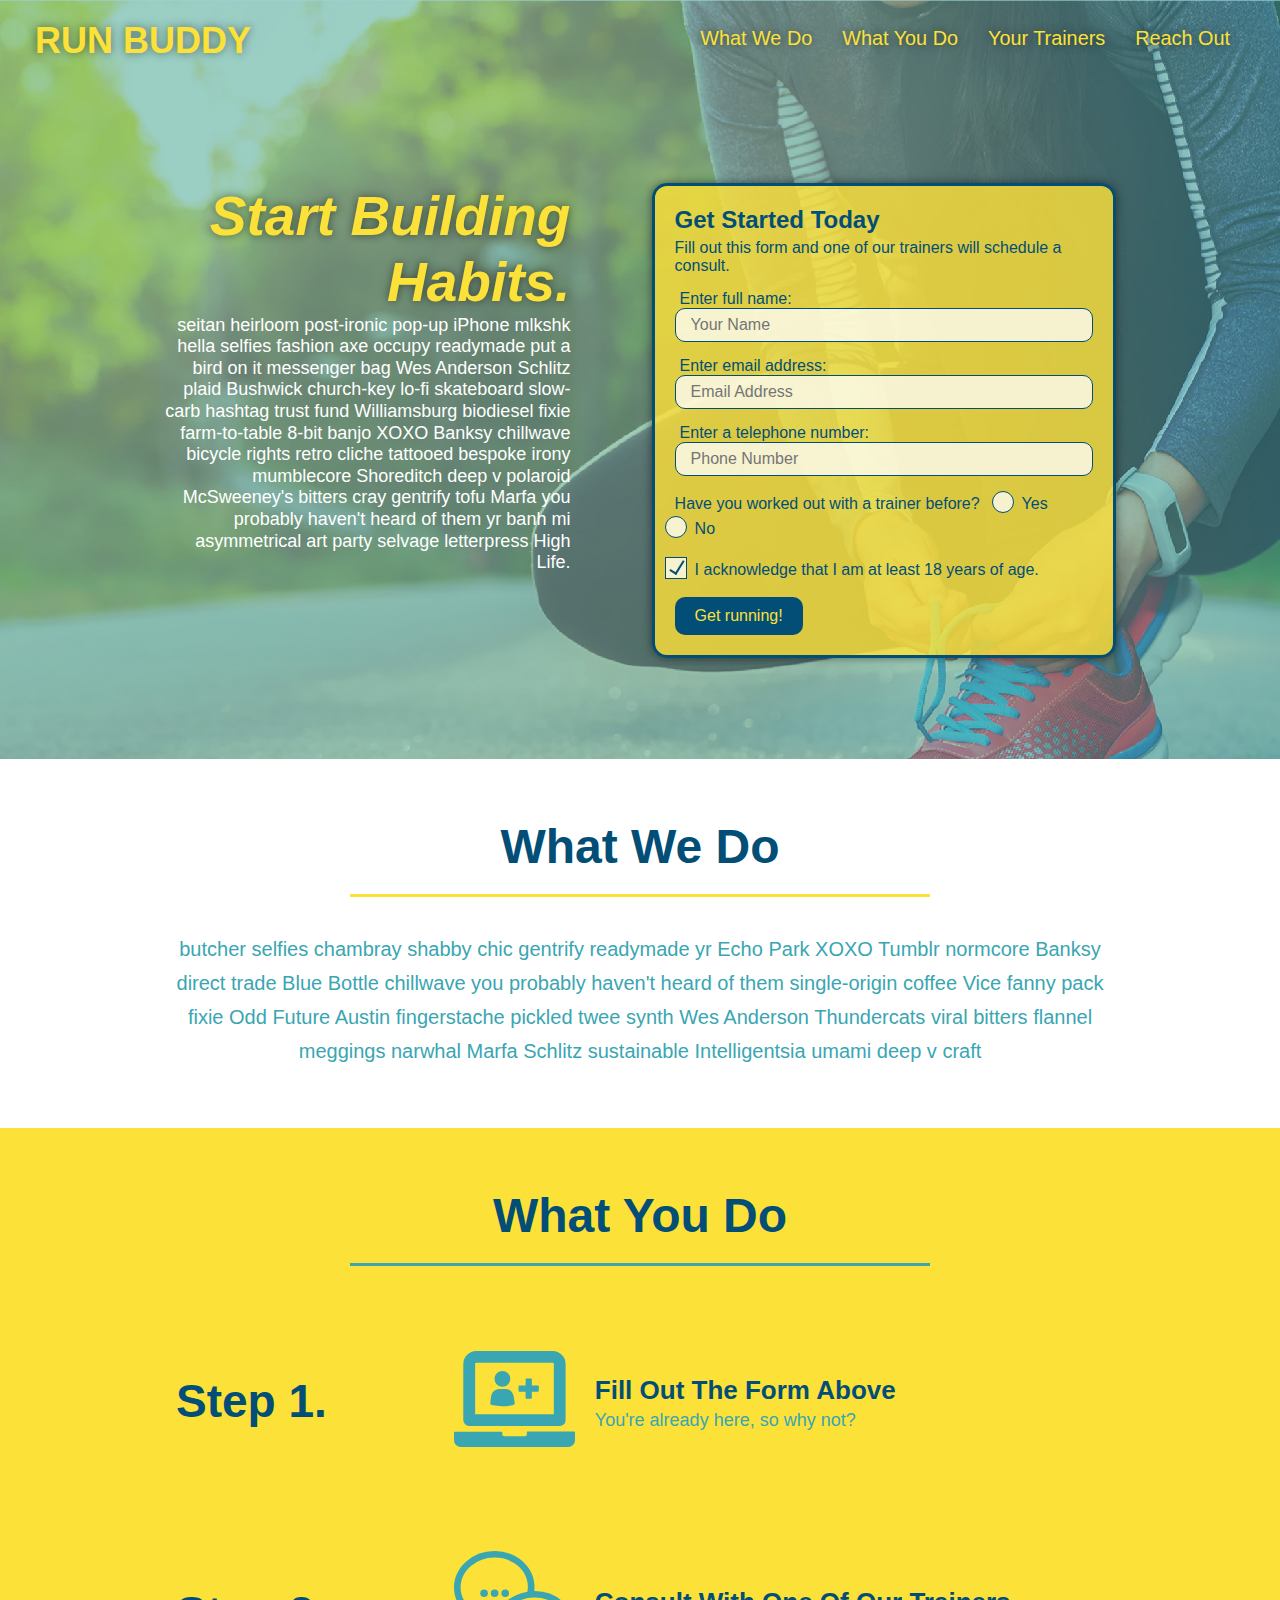
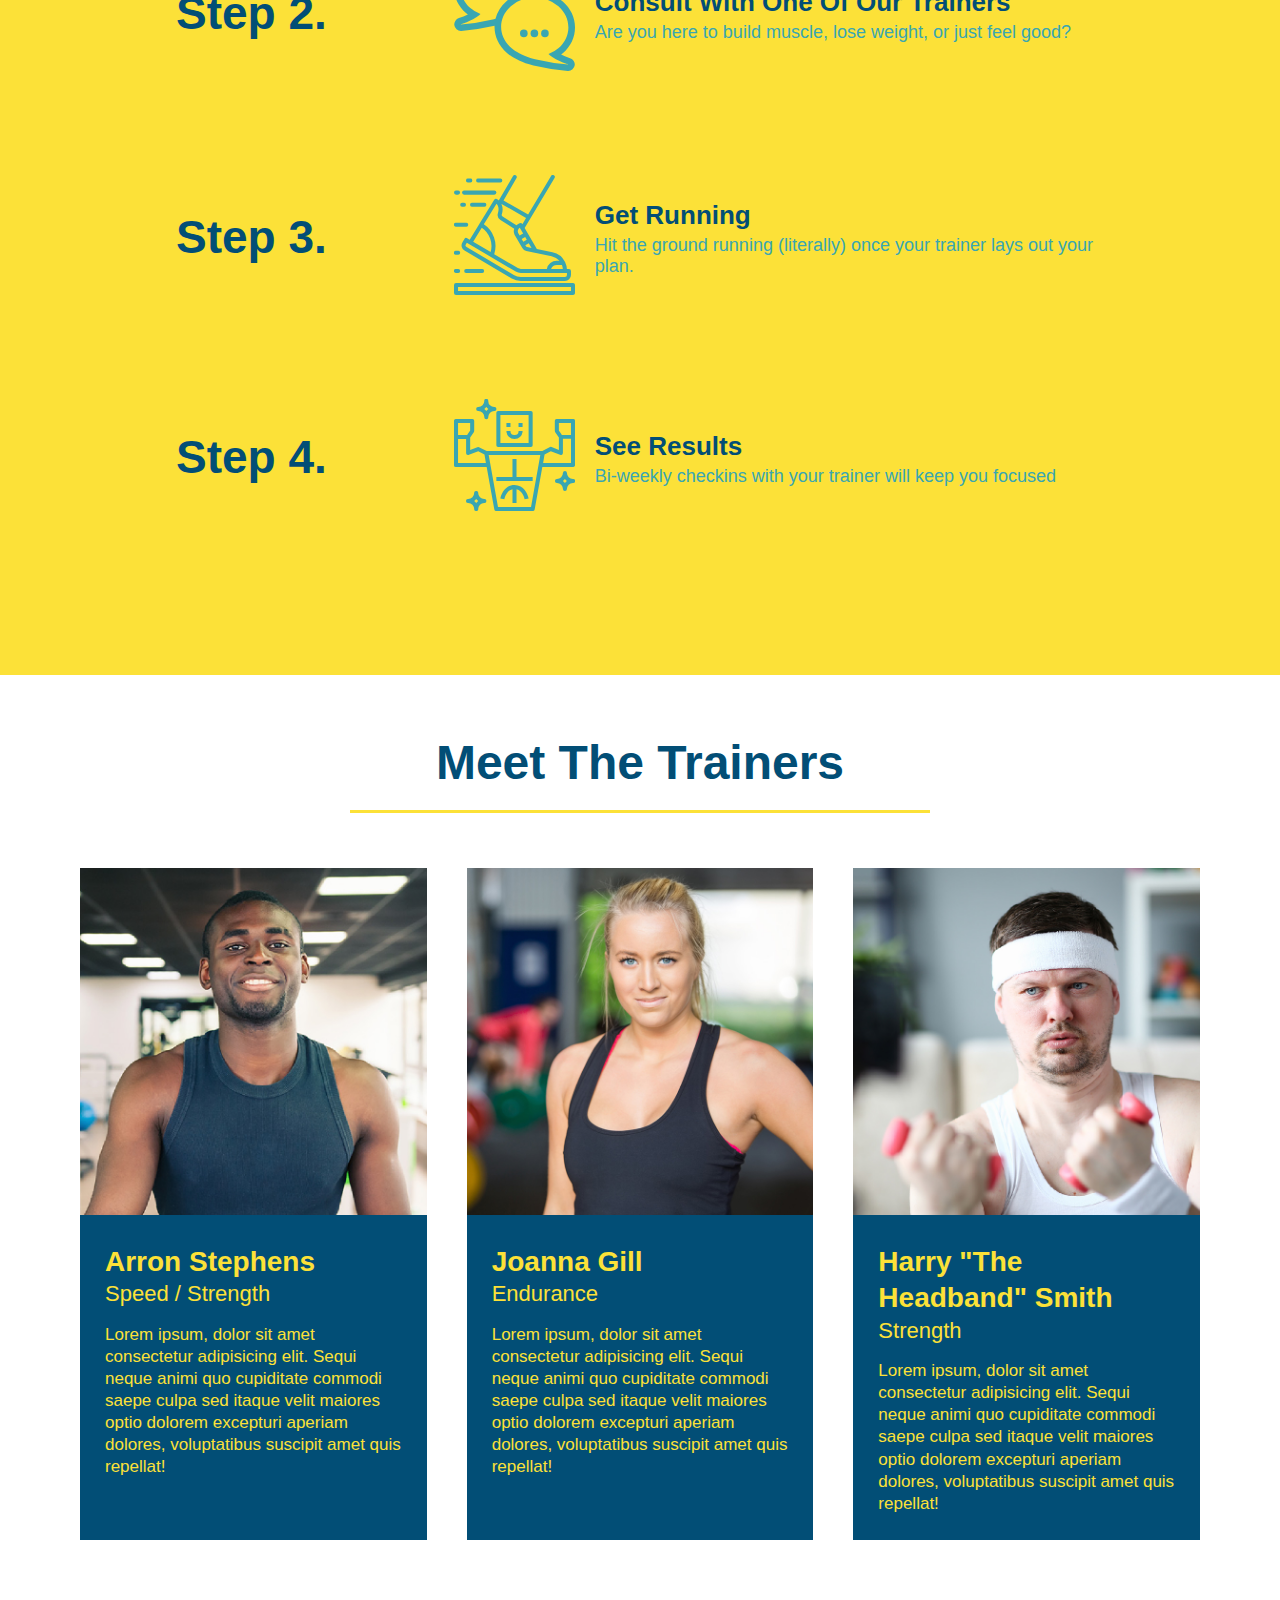
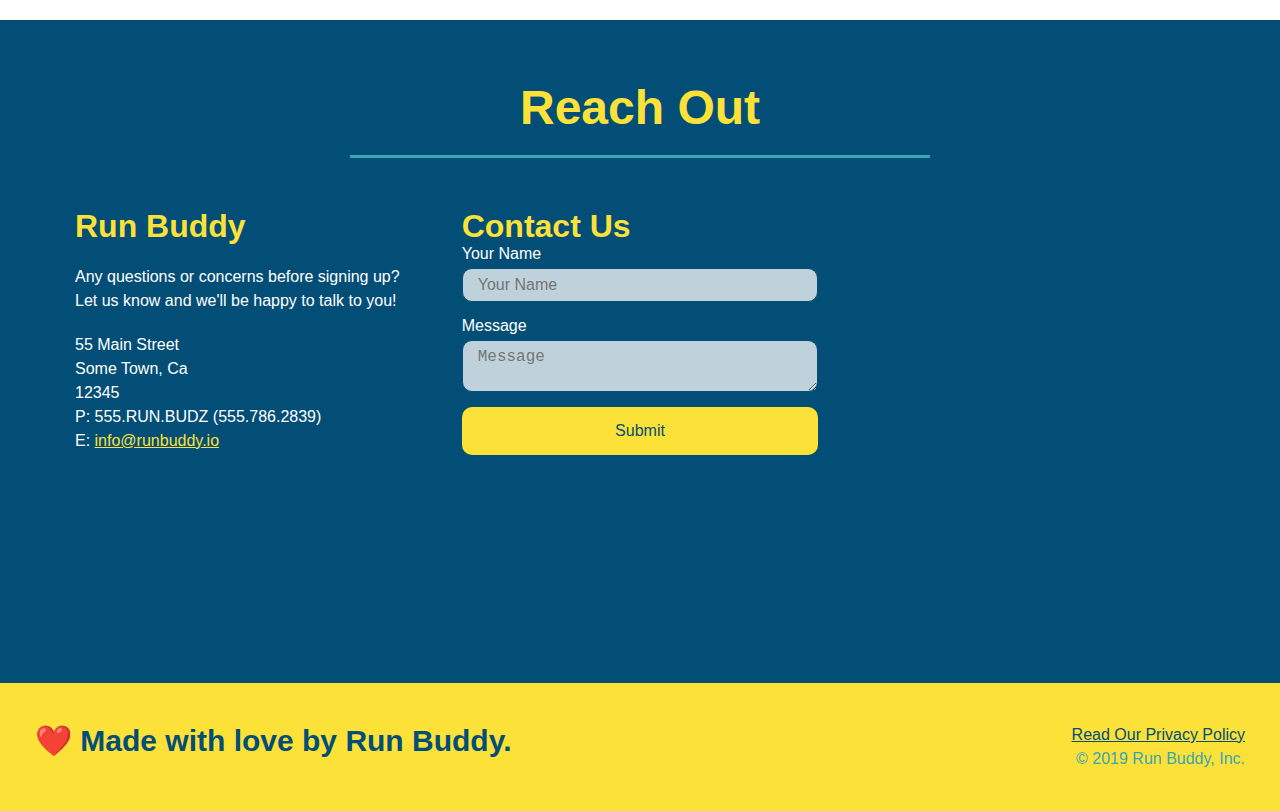
<file: index.html>
<!DOCTYPE html>
<html lang="en">
  <head>
    <meta charset="UTF-8" />
    <link rel="stylesheet" href="./assets/css/style.css">
    <title>Run Buddy</title>
    <meta name="viewport" content="width=device-width, initial-scale=1.0"/>
  </head>
  <body>
    <!-- navigation tags - block level element -->
    <header>
      <h1>
        <a href="#">RUN BUDDY</a>
      </h1>
      <nav>
        <ul>
          <li>
            <a href="#what-we-do">What We Do</a>
          </li>
          <li>
            <a href="#what-you-do">What You Do</a>
          </li>
          <li>
            <a href="#your-trainers">Your Trainers</a>
          </li>
          <li>
            <a href="#reach-out">Reach Out</a>
          </li>
          
        </ul>
      </nav>
    </header>
    <!-- end navigation -->

    <!-- hero/jumbotron -->
    <section class="hero">
      <div class="hero-cta">
        <h2>Start Building Habits.</h2>
        <p>
          seitan heirloom post-ironic pop-up iPhone mlkshk hella selfies fashion axe occupy readymade put a bird on it
          messenger bag Wes Anderson Schlitz plaid Bushwick church-key lo-fi skateboard slow-carb hashtag trust fund
          Williamsburg biodiesel fixie farm-to-table 8-bit banjo XOXO Banksy chillwave bicycle rights retro cliche
          tattooed bespoke irony mumblecore Shoreditch deep v polaroid McSweeney's bitters cray gentrify tofu Marfa you
          probably haven't heard of them yr banh mi asymmetrical art party selvage letterpress High Life.
        </p>
      </div>

      <div class="hero-form">
        <h3>Get Started Today</h3>
        <p>Fill out this form and one of our trainers will schedule a consult.</p>
        <form>
          </span>
          <label for="name">Enter full name:</label>
          <input type="text" placeholder="Your Name" id="name" name="name" class="form-input" />
          <label for="email">Enter email address:</label>
          <input type="email" placeholder="Email Address" id="email" name="email" class="form-input" />
          <label for="phone">Enter a telephone number:</label>
          <input type="tel" placeholder="Phone Number" name="phone" id="phone" class="form-input" />
          <p>
            Have you worked out with a trainer before?
            <span class="radio-wrapper">
            <input type="radio" name="trainer-confirm" id="trainer-yes" />
            <label for="trainer-yes">Yes</label>
          </span> 
          <span class="radio-wrapper">
            <input type="radio" name="trainer-confirm" id="trainer-no"/>
            <label for="trainer-no">No</label>
          </span> 
          </p>
          <p>
            <span class="checkbox-wrapper">
            <label for="checkbox">I acknowledge that I am at least 18 years of age.</label>
            <input type="checkbox" name="checkpoint1" id="checkbox" />
          </span>
          </p>
          <button type="submit">
            Get running!
          </button>
        </form>
      </div>
    </section>
    <!-- end header -->

    <!-- "what we do" start - <section> -->
    <section id="what-we-do" class="intro">
      <div class="flex-row">
        <h2 class="section-title primary-border">
          What We Do
        </h2>
      </div>
      <div class="flex-row">
        <p>
          butcher selfies chambray shabby chic gentrify readymade yr Echo Park XOXO Tumblr normcore Banksy direct trade  Blue Bottle chillwave you probably haven't heard of them single-origin coffee Vice fanny pack fixie Odd Future Austin fingerstache pickled twee synth Wes Anderson Thundercats viral bitters flannel meggings narwhal Marfa Schlitz sustainable Intelligentsia umami deep v craft
        </p>
      </div>
    </section>
    <!-- end "what we do" -->

    <!-- "what you do" start -->
    <section id="what-you-do" class="steps">
      <div class="flex-row">
        <h2 class="section-title secondary-border">
          What You Do
        </h2> 
      </div>
      <div class="step">
        <h3>Step 1.</h3>
        <div class="step-info">
          <div class="step-img">
            <img src="./assets/step-1.svg" alt="" />
          </div>
          <div class="step-text">
            <h4>Fill Out The Form Above</h4>
            <p>You're already here, so why not?</p>
          </div>
        </div>
      </div>
      <div class="step">
        <h3>Step 2.</h3>
        <div class="step-info">
          <div class="step-img">
            <img src="./assets/step-2.svg" alt="" />
          </div>
          <div class="step-text">
            <h4>Consult With One Of Our Trainers</h4>
            <p>Are you here to build muscle, lose weight, or just feel good?</p>
          </div>
        </div>
      </div>
      <div class="step">
        <h3>Step 3.</h3>
        <div class="step-info">
          <div class="step-img">
            <img src="./assets/step-3.svg" alt="" />
          </div>
          <div class="step-text">
            <h4>Get Running</h4>
            <p>Hit the ground running (literally) once your trainer lays out your plan.</p>
          </div>
        </div>
      </div>
      <div class="step">
        <h3>Step 4.</h3>
        <div class="step-info">
          <div class="step-img">
            <img src="./assets/step-4.svg" alt="" />
          </div>
          <div class="step-text">
            <h4>See Results</h4>
            <p>Bi-weekly checkins with your trainer will keep you focused</p>
          </div>
        </div>
      </div>
    </section>
    <!-- "what you do" end -->

    <!-- "meet the trainers" start -->
    <section id="your-trainers">
      <div class="flex-row">
        <h2 class="section-title primary-border">
          Meet The Trainers
        </h2>
      </div>

      <div class="trainers">
        <article class="trainer">
          <img src="./assets/trainer-1.jpg" alt="Arron Stephens in his workout clothes, ready to pump iron" />
          <div class="trainer-bio">
            <h3 class="trainer-name">Arron Stephens</h3>
            <h4 class="trainer-role">Speed / Strength</h4>
            <p>Lorem ipsum, dolor sit amet consectetur adipisicing elit. Sequi neque animi quo cupiditate commodi saepe culpa sed itaque velit maiores optio dolorem excepturi aperiam dolores, voluptatibus suscipit amet quis repellat!</p>
          </div>
        </article>

        <article class="trainer">
          <img src="./assets/trainer-2.jpg" alt="Joanna Gill cooling off after a work out" />
          <div class="trainer-bio">
            <h3 class="trainer-name">Joanna Gill</h3>
            <h4 class="trainer-role">Endurance</h4>
            <p>Lorem ipsum, dolor sit amet consectetur adipisicing elit. Sequi neque animi quo cupiditate commodi saepe culpa sed itaque velit maiores optio dolorem excepturi aperiam dolores, voluptatibus suscipit amet quis repellat!</p>
            </div>
          </article>

        <article class="trainer">
          <img src="./assets/trainer-3.jpg" alt="Harry Smith wearing a headband and lifting comically small pink weights" />
          <div class="trainer-bio">
            <h3 class="trainer-name">Harry "The Headband" Smith</h3>
            <h4 class="trainer-role">Strength</h4>
            <p>Lorem ipsum, dolor sit amet consectetur adipisicing elit. Sequi neque animi quo cupiditate commodi saepe culpa sed itaque velit maiores optio dolorem excepturi aperiam dolores, voluptatibus suscipit amet quis repellat!</p>
          </div>
        </article>
      </div>
    </section>
    <!-- "meet the trainers" end -->

    <!-- "reach out" start -->
    <section id="reach-out" class="contact">
      <div class="flex-row">
        <h2 class="section-title secondary-border">
          Reach Out
        </h2>
      </div>

      <div class="contact-info">
        <div>
          <h3>Run Buddy</h3>
          <p>
            Any questions or concerns before signing up? 
            <br/>
            Let us know and we'll be happy to talk to you!
          </p>

          <address>
            55 Main Street <br/>
            Some Town, Ca <br/>
            12345<br/>
            P: 555.RUN.BUDZ (555.786.2839)<br/>
            E: <a href="mailto:info@runbuddy.io">info@runbuddy.io</a>
          </address>
          
        </div>

        <div class="contact-form">
          <h3>Contact Us</h3>
          <form>
            <label for="contact-name">Your Name</label>
            <input type="text" id="contact-name" placeholder="Your Name" />
        
            <label for="contact-message">Message</label>
            <textarea id="contact-message" placeholder="Message"></textarea>
        
            <button type="submit">Submit</button>
          </form>
        </div>
        
        <iframe
          src="https://www.google.com/maps/embed?pb=!1m14!1m12!1m3!1d12182.30520634488!2d-74.0652613!3d40.2407219!2m3!1f0!2f0!3f0!3m2!1i1024!2i768!4f13.1!5e0!3m2!1sen!2sus!4v1561060983193!5m2!1sen!2sus"
          frameborder="0" style="border:0" allowfullscreen>
        </iframe>
      </div>
    </section>
    <!-- "reach out" end -->

    <!-- footer -->
    <footer>
      <h2>❤️ Made with love by Run Buddy.</h2>
      <div>
        <a href="./privacy-policy.html">Read Our Privacy Policy</a><br/>
        &copy; 2019 Run Buddy, Inc.
      </div>
    </footer>
    <!-- footer end -->
  </body>
</html>
</file>
<file: assets/css/style.css>
:root {
  --primary-color: #fce138;
  --secondary-color: #024e76;
  --tertiary-color: #39a6b2;
}

* {
  box-sizing: border-box;
  margin: 0;
  padding: 0;
}

body {
  color: var(--tertiary-color);
  font-family: Helvetica, Arial, sans-serif;
}


/* HEADER / NAV BAR STYLES START */

header {
  padding: 20px 35px;
  background-color: var(--tertiary-color);
  display: flex;
  justify-content: space-between;
  flex-wrap: wrap;
  position: sticky;
  position: -webkit-sticky;
  top: 0;
  background-image: url("../flipped-hero-image.jpg");
  background-size: cover;
  background-attachment: fixed;
  background-position: 80%;
  z-index: 9999;
}

header h1 {
  font-weight: bold;
  margin: 0;
  font-size: 36px;
  color: var(--primary-color);
  text-shadow: 0 0 10px rgba(0, 0, 0, 0.5);
}

header a {
  text-decoration: none;
  color: var(--primary-color);
}

header nav {
  margin: 7px 0;
}

header nav ul {
  display: flex;
  flex-wrap: wrap;
  justify-content: space-between;
  align-items: center;
  list-style: none;
}

header nav ul li a {
  padding: 10px 15px;
  font-weight: lighter;
  font-size: 1.55vw;
  text-shadow: 0 0 10px rgba(0, 0, 0, 0.5);
}

header nav ul li a:hover {
  background: var(--primary-color);
  color: var(--secondary-color);
  border-radius: 15px;
  text-shadow: none;
}

/* HEADER / NAVBAR STYLES END */



/* FOOTER STYLES START */
footer {
  background: var(--primary-color);
  padding: 40px 35px;
  display: flex;
  justify-content: space-between;
  flex-wrap: wrap;
  width: 100%;
}

footer h2 {
  color: var(--secondary-color);
  font-size: 30px;
  margin: 0;
}

footer div {
  line-height: 1.5;
  text-align: right;
}

footer a {
  color: var(--secondary-color);
}
/* END FOOTER STYLES */

/* STYLE ALL SECTION TAGS */
section {
  padding: 60px;
}

/* HERO STYLES START */
.hero {
  background-image: url('../flipped-hero-image.jpg');
  background-size: cover;
  display: flex;
  justify-content: center;
  flex-wrap: wrap;
  align-items: flex-start;
  background-attachment: fixed;
  background-position: 80%;
}

.hero-cta {
  width: 35%;
  text-align: right;
  margin: 3.5%;
  color: #fff;
  font-size: 18px;
  line-height: 1.2;
}

.hero-cta h2 {
  font-style: italic;
  font-size: 55px;
  color: var(--primary-color);
  text-shadow: 0 0 10px rgba(0, 0, 0, 0.5);
}

.hero-form {
  border: 3px solid var(--secondary-color);
  background-color: rgba(255, 225, 56, 0.8);
  padding: 20px;
  color: var(--secondary-color);
  width: 40%;
  margin: 3.5%;
  border-radius: 15px;
  box-shadow: 0 0 10px rgba(0, 0, 0, 0.5);
}

.hero-form button:hover {
  background-color: var(--tertiary-color);  
}

.hero-form h3 {
  font-size: 24px;
  margin: 0;
}
.hero-form p {
  margin: 5px 0 15px 0;
}

.form-input {
  border: 1px solid var(--secondary-color);
  display: block;
  padding: 7px 15px;
  font-size: 16px;
  color: var(--secondary-color);
  width: 100%;
  margin-bottom: 15px; 
  border-radius: 10px;
  background-color: rgba(255,255,255, 0.75);
}

.form-input:focus {
  background-color: rgba(255,255,255, 1);
  outline: none;
}

.hero-form label {
  margin: 0 5px;
}

.hero-form button {
  color: var(--primary-color);
  background-color: var(--secondary-color);
  border: none;
  padding: 10px 20px;
  font-size: 16px;
  border-radius: 10px;
} 

.checkbox-wrapper input, .radio-wrapper input {
  opacity: 0;
}

.checkbox-wrapper label, .radio-wrapper label {
  position: relative;
  left: 10px;
  margin: 10px;
  line-height: 1.6;
}

.checkbox-wrapper label::before, .radio-wrapper label::before {
  content: "";
  height: 20px;
  width: 20px;
  background: rgba(255, 255, 255, 0.75);  
  border: 1px solid var(--secondary-color);  
  position: absolute;
  top: -4px;
  left: -30px;
}

.radio-wrapper label::before {
  border-radius: 50%;
}

.radio-wrapper label::after {
  content: "";
  height: 20px;
  width: 20px;
  border-radius: 50%;
  background: var(--secondary-color);
  position: absolute;
  left: -29px;
  top: -3px;
  background-image: radial-gradient(circle, var(--tertiary-color), var(--secondary-color));
}

.checkbox-wrapper label::after {
  content: "";
  height: 6px;
  width: 14px;
  border-left: 2px solid var(--secondary-color);
  border-bottom: 2px solid var(--secondary-color);
  position: absolute;
  left: -26px;
  top: 1px;
  transform: rotate(-58deg);
}

.checkbox-wrapper input + label::after, 
.radio-wrapper input + label::after {
  content: none;
}

.checkbox-wrapper input:checked + label::after, 
.radio-wrapper input:checked + label::after {
  content: "";
}
/* HERO STYLES END */


/* SECTION TITLE STYLES START */
.section-title {
  font-size: 48px;
  border-bottom: 3px solid;
  color: var(--secondary-color);
  padding-bottom: 20px;
  text-align: center;
  margin: 0 auto 35px auto;
  width: 50%;
}

.primary-border {
  border-color: var(--primary-color);
}

.secondary-border {
  border-color: var(--tertiary-color);
}
/* SECTION TITLE STYLES END */

/* WHAT WE DO STYLES */
.intro p {
  line-height: 1.7;
  color: var(--tertiary-color);
  width: 80%;
  margin: 0 auto;
  font-size: 20px;
  text-align: center;
}
/* WHAT YOU DO STYLES END */


/* WHAT YOU DO STYLES START */
.steps { 
  background: var(--primary-color);
}

.step {
  margin: 50px auto;
  padding-bottom: 50px;
  width: 80%;
  display: flex;
  flex-wrap: wrap;
  align-items: center;
  justify-content: space-between;
}

.step:last-child {
  border-bottom: none;
}

.step h3 {
  color: var(--secondary-color);
  font-size: 46px;
  flex: 1 30%;
}

.step-info {
  flex: 2 70%;
  display: flex;
  flex-wrap: wrap;
  align-items: center;
}

.step-img {
  flex: 1 12%;
  margin-right: 20px;
}

.step-img img {
  max-width: 100%;
}

.step-text {
  flex: 12;
}

.step-text p {
  color: var(--tertiary-color);
  font-size: 18px;
}

.step-text h4 {
  font-size: 26px;
  line-height: 1.5;
  color: var(--secondary-color);
}
/* WHAT YOU DO STYLES END */

/* MEET THE TRAINERS START */
.trainers {
  width: 100%;
  margin: 0 auto;
  display: flex;
  flex-wrap: wrap;
  justify-content: space-around;
}

.trainer {
  margin: 20px;
  flex: 1;
  background: var(--secondary-color);
  color: var(--primary-color);
}

.trainer img {
  width: 100%;
}

.trainer-bio {
  padding: 25px;
  line-height: 1.3;
}

.trainer-bio h3 {
  font-size: 28px;
}

.trainer-bio h4 {
  font-weight: lighter;
  font-size: 22px;
  margin-bottom: 15px;
}

.trainer-bio p {
  font-size: 17px;
}
/* TRAINER STYLES END */

/* REACH OUT STYLES START */
.contact {
  background: var(--secondary-color);
}

.contact h2 {
  color: var(--primary-color);
}

.contact-info {
  display: flex;
  justify-content: space-between;
  flex-wrap: wrap;
}

.contact-info > * {
  flex: 1;
  margin: 15px;
}

.contact-info iframe {
  height: 400px;
}

.contact-info div {
  color: white;
}

.contact-info h3 {
  color: var(--primary-color);
  font-size: 32px;
}

.contact-info p, .contact-info address {
  margin: 20px 0;
  line-height: 1.5;
  font-size: 16px;
  font-style: normal;
}

.contact-form input, .contact-form textarea {
  border: 1px solid var(--secondary-color);
  display: block;
  padding: 7px 15px;
  font-size: 16px;
  color: var(--secondary-color);
  width: 100%;
  margin-bottom: 15px;
  margin-top: 5px;
  border-radius: 10px;
  background-color: rgba(255,255,255, 0.75);
}

.contact-form input:focus, .contact-form textarea:focus {
  background-color: rgba(255,255,255, 1);
  outline: none;
}

.contact-form button {
  width: 100%;
  border: none;
  background: var(--primary-color);
  color: var(--secondary-color);
  text-align: center;
  padding: 15px 0;
  font-size: 16px;
  border-radius: 10px;
}

.contact-form button:hover {
  color: var(--primary-color);
  background: var(--tertiary-color);
}

.contact-info a {
  color: var(--primary-color);
}
/* REACH OUT STYLES END */

/* UTILITIES */
.text-left {
  text-align: left;
}

.text-right {
  text-align: right;
}

.flex-row {
  display: flex;
}

/* MEDIA QUERY FOR SMALLER DESKTOP SCREENS AND SMALLER */
@media screen and (max-width: 980px) {
  header {
    padding-bottom: 0;
    justify-content: center;
    position: relative;
  }

  header h1 {
    width: 100%;
    text-align: center;
  }

  header nav ul {
    margin-top: 20px;
    width: 100%;
    justify-content: center;
  }

  header nav ul li a {
    font-size: 20px;
  }

  footer h2, footer div {
    text-align: center;
    width: 100%;
  }

  .hero-cta, .hero-form {
    width: 100%;
  }
  
  .hero-cta {
    text-align: center;
  }

  .section-title {
    width: 80%;
  }
  
  .trainer {
    flex: 0 70%;
  }
  
  .contact-info iframe{
    flex: 1 100%;
  }
}

/* MEDIA QUERY FOR TABLETS AND SMALLER */
@media screen and (max-width: 768px) {
  section {
    padding: 30px 15px;
  }

  .step h3 {
    flex: 1 100%;
    text-align: center;
  }

  .step-info {
    flex: 2 100%;
    text-align: center;
    justify-content: center;
  }

  .step-img {
    flex: 0 32%;
    margin-right: 0;
    margin-top: 15px;
    margin-bottom: 15px;
  }

  .step-text {
    flex: 100%;  
  }

  .trainer-bio h3, .trainer-bio h4 {
    display: block;
  }
}

/* MEDIA QUERY FOR MOBILE PHONES AND SMALLER */
@media screen and (max-width: 575px) {
  .hero-form button {
    width: 100%;
  }

  .section-title {
    width: 95%;
  }

  .intro p {
    width: 100%;
  }

  .trainer {
    flex: 0 100%;
  }

  .contact-info {
    text-align: center;
  }

  .contact-info > * {
    flex: 0 100%;
  }

  .contact-form {
    order: 3;
  }
}
</file>
